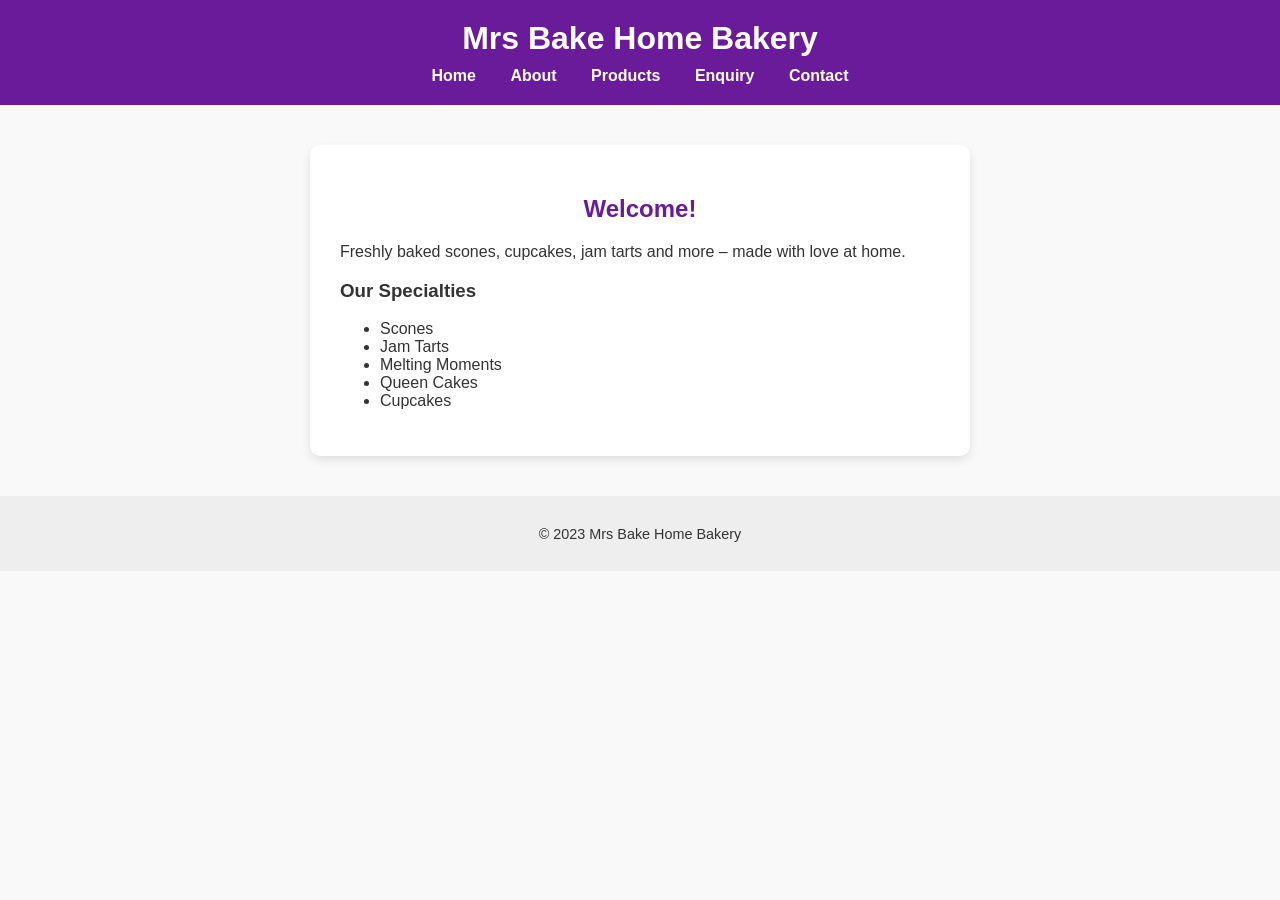
<file: index.html>
<!DOCTYPE html>
<html>
<head>
  <title>Mrs Bake Home Bakery | Fresh Scones, Cupcakes & Jam Tarts</title>
  <meta charset="UTF-8">
  <meta name="viewport" content="width=device-width, initial-scale=1.0">
  <meta name="description" content="Mrs Bake Home Bakery in Johannesburg offers freshly baked scones, cupcakes, jam tarts, queen cakes, and more. Homemade with love and perfect for any occasion.">
  <meta name="keywords" content="home bakery, scones, cupcakes, jam tarts, queen cakes, melting moments, Johannesburg bakery, homemade cakes">
  <link rel="stylesheet" href="css/styles.css">
</head>
<body>

<header>
    <h1>Mrs Bake Home Bakery</h1>
    <nav>
        <a href="index.html">Home</a>
        <a href="about.html">About</a>
        <a href="products.html">Products</a>
        <a href="enquiry.html">Enquiry</a>
        <a href="contact.html">Contact</a>
    </nav>
</header>

<main>
    <h2>Welcome!</h2>
    <p>Freshly baked scones, cupcakes, jam tarts and more – made with love at home.</p>

    <h3>Our Specialties</h3>
    <ul>
        <li>Scones</li>
        <li>Jam Tarts</li>
        <li>Melting Moments</li>
        <li>Queen Cakes</li>
        <li>Cupcakes</li>
    </ul>
</main>

<footer>
    <p>&copy; 2023 Mrs Bake Home Bakery</p>
</footer>

</body>
</html>
</file>
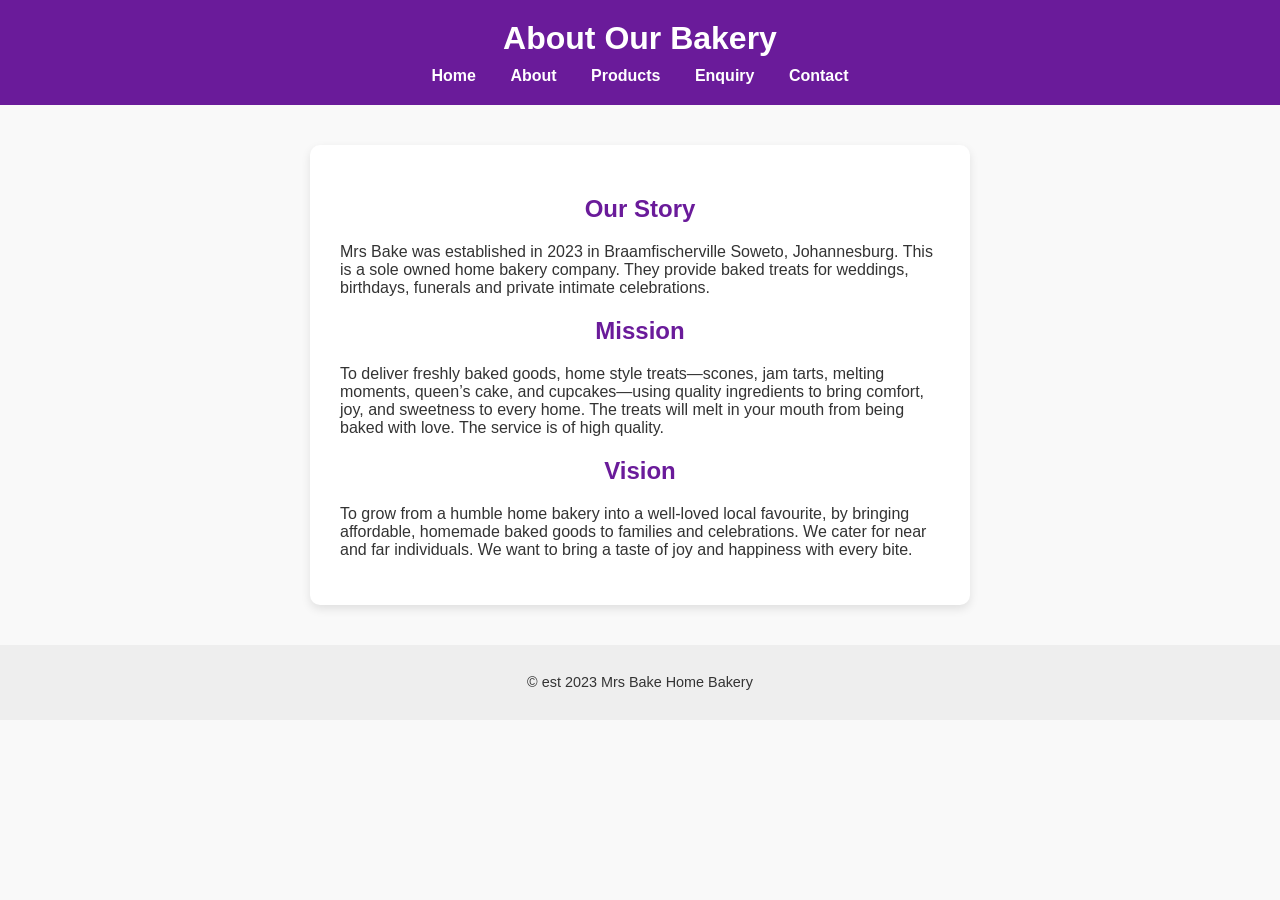
<file: about.html>
<!DOCTYPE html>
<html>
<head>
    <title>About Us</title>
    <link rel="stylesheet" href="css/styles.css">
</head>
<body>

<header>
    <h1>About Our Bakery</h1>
    <nav>
        <a href="index.html">Home</a>
        <a href="about.html">About</a>
        <a href="products.html">Products</a>
        <a href="enquiry.html">Enquiry</a>
        <a href="contact.html">Contact</a>
    </nav>
</header>

<main>
    <h2>Our Story</h2>
    <p>Mrs Bake was established in 2023 in Braamfischerville Soweto, Johannesburg. This is a sole owned home bakery company. They provide baked treats for weddings, birthdays, funerals and private intimate celebrations.</p>

    <h2>Mission</h2>
    <p>To deliver freshly baked goods, home style treats—scones, jam tarts, melting moments, queen’s cake, and cupcakes—using quality ingredients to bring comfort, joy, and sweetness to every home. The treats will melt in your mouth from being baked with love. The service is of high quality.</p>

    <h2>Vision</h2>
    <p>To grow from a humble home bakery into a well-loved local favourite, by bringing affordable, homemade baked goods to families and celebrations. We cater for near and far individuals. We want to bring a taste of joy and happiness with every bite.</p>
</main>

<footer>
    <p>&copy; est 2023 Mrs Bake Home Bakery</p>
</footer>

</body>
</html>
</file>
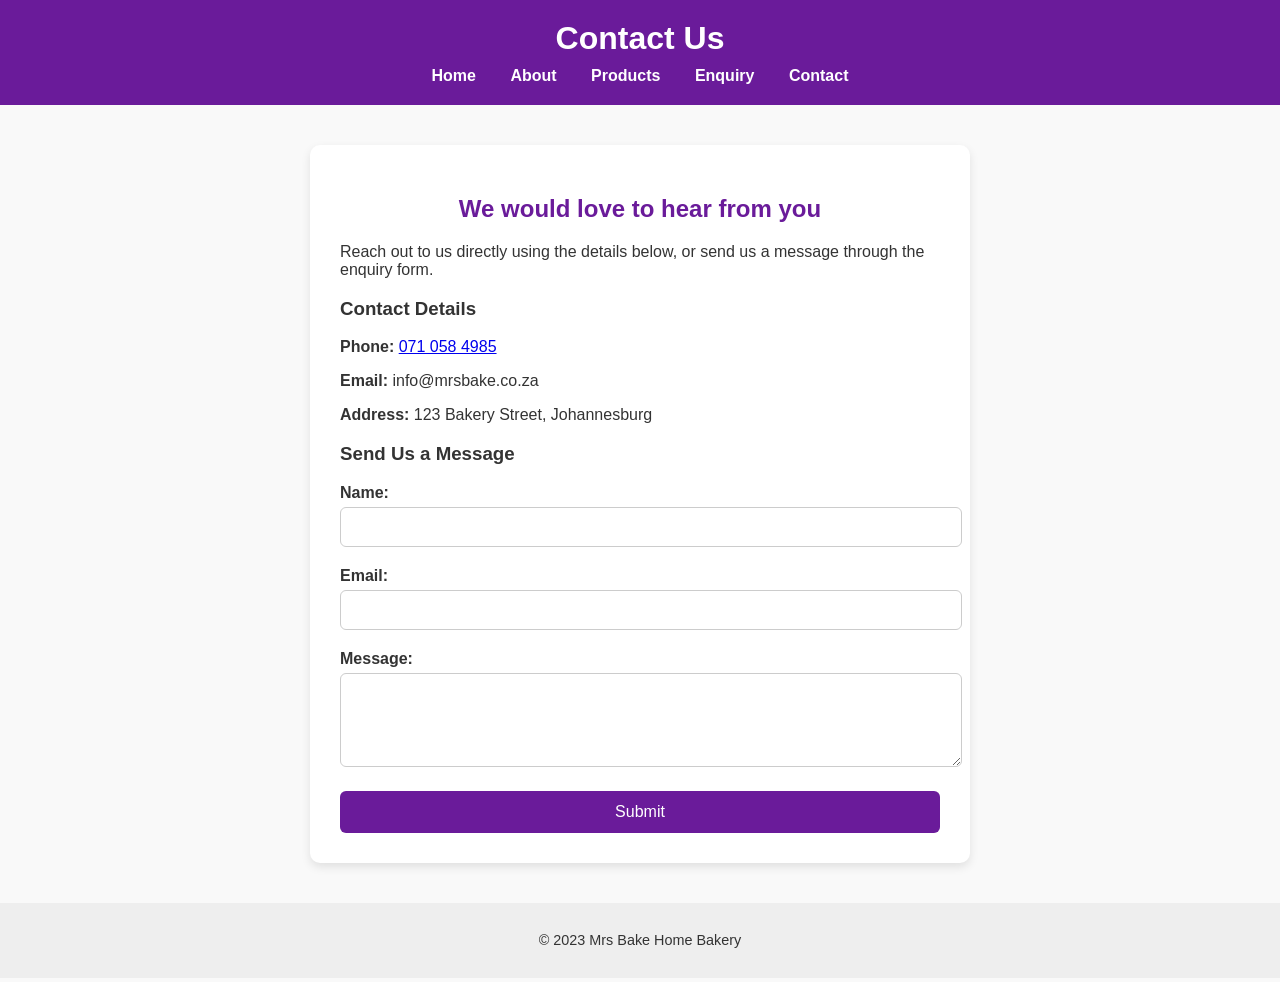
<file: contact.html>
<!DOCTYPE html>
<html>
<head>
    <title>Contact | Mrs Bake Home Bakery</title>
    <meta name="description" content="Get in touch with Mrs Bake Home Bakery for orders, enquiries, or feedback.">
    <meta name="keywords" content="bakery contact, Mrs Bake, Johannesburg bakery contact">

    <!-- Link to your existing stylesheet -->
    <link rel="stylesheet" href="css/styles.css">
</head>
<body>

<header>
    <h1>Contact Us</h1>
    <nav>
        <a href="index.html">Home</a>
        <a href="about.html">About</a>
        <a href="products.html">Products</a>
        <a href="enquiry.html">Enquiry</a>
        <a href="contact.html">Contact</a>
    </nav>
</header>

<main>
    <h2>We would love to hear from you </h2>
    <p>Reach out to us directly using the details below, or send us a message through the enquiry form.</p>

    <h3>Contact Details</h3>
    <p><strong>Phone:</strong> <a href="tel:071 058 4985">071 058 4985</a></p>
    <p><strong>Email:</strong> info@mrsbake.co.za</p>
    <p><strong>Address:</strong> 123 Bakery Street, Johannesburg</p>

    <h3>Send Us a Message</h3>
    <form id="contactForm">
        <label for="name">Name:</label>
        <input type="text" id="name" required>

        <label for="email">Email:</label>
        <input type="email" id="email" required>

        <label for="message">Message:</label>
        <textarea id="message" rows="4" required></textarea>

        <button type="submit">Submit</button>
    </form>
</main>

<footer>
    <p>&copy; 2023 Mrs Bake Home Bakery</p>
</footer>

</body>
</html>
</file>
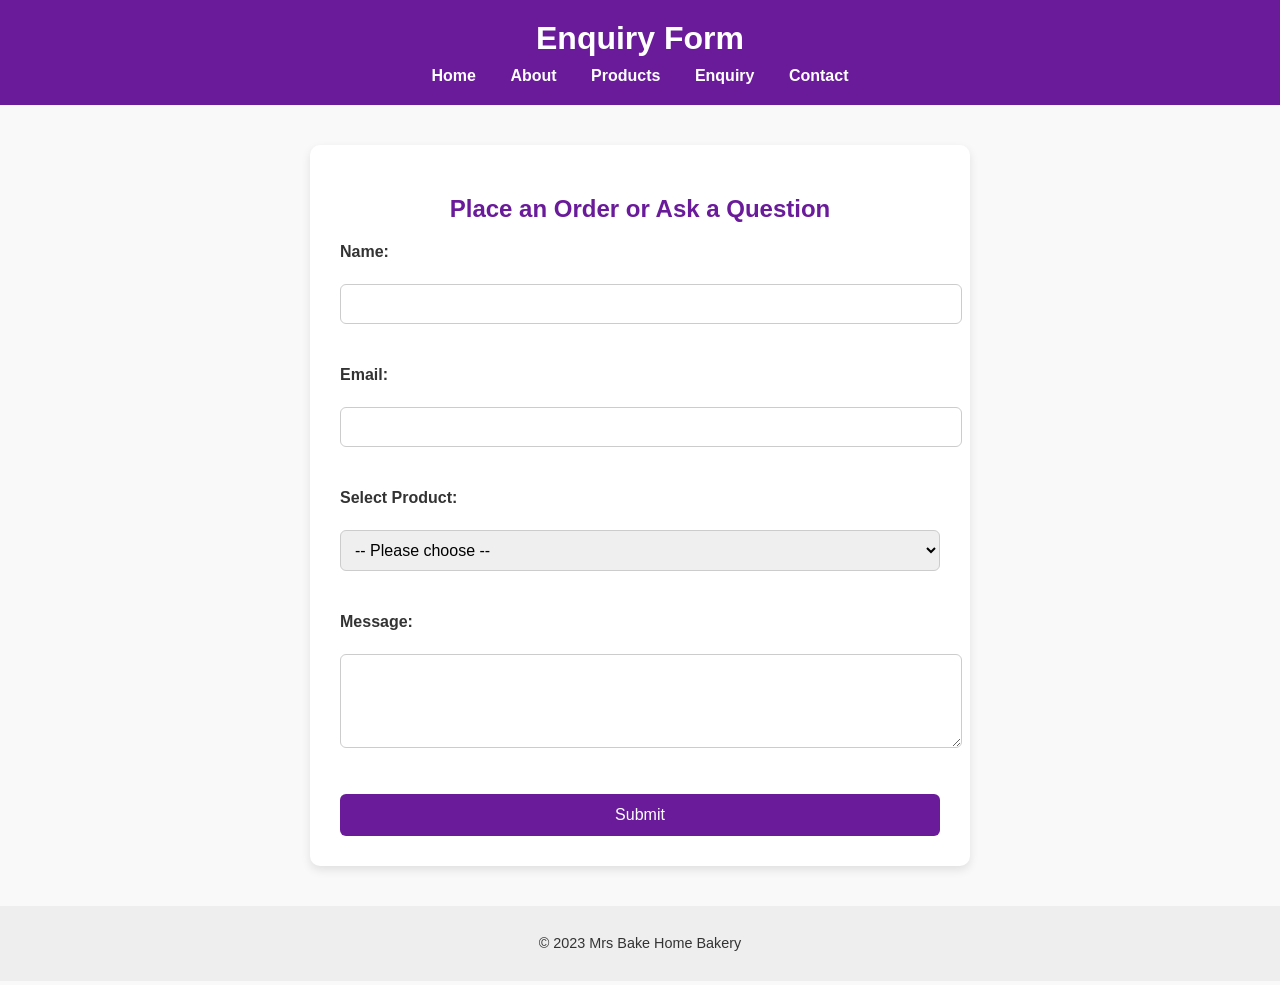
<file: enquiry.html>
<!DOCTYPE html>
<html>
<head>
    <title>Enquiry | Contact Mrs Bake Home Bakery</title>
    <meta name="description" content="Have a question or want to place an order? Fill out our enquiry form to reach Mrs Bake Home Bakery and we’ll get back to you promptly.">
    <meta name="keywords" content="bakery enquiry, order form, contact bakery, Johannesburg bakery enquiries">

    <link rel="stylesheet" href="css/styles.css">
    <style>
        .error {
            color: red;
            font-size: 0.9em;
            margin-top: 4px;
        }
        input.error-border, textarea.error-border, select.error-border {
            border: 2px solid red;
        }
    </style>
</head>
<body>

<header>
    <h1>Enquiry Form</h1>
    <nav>
        <a href="index.html">Home</a>
        <a href="about.html">About</a>
        <a href="products.html">Products</a>
        <a href="enquiry.html">Enquiry</a>
        <a href="contact.html">Contact</a>
    </nav>
</header>

<main>
    <h2>Place an Order or Ask a Question</h2>

    <form id="enquiryForm" novalidate>
        <label for="name">Name:</label><br>
        <input type="text" id="name" required>
        <div id="nameError" class="error"></div><br>

        <label for="email">Email:</label><br>
        <input type="email" id="email" required>
        <div id="emailError" class="error"></div><br>

        <label for="product">Select Product:</label><br>
        <select id="product" required>
            <option value="">-- Please choose --</option>
            <option>Scones</option>
            <option>Jam Tarts</option>
            <option>Cupcakes</option>
            <option>Queens Cakes</option>
            <option>Melting Moments</option>
        </select>
        <div id="productError" class="error"></div><br>

        <label for="message">Message:</label><br>
        <textarea id="message" rows="4" required></textarea>
        <div id="messageError" class="error"></div><br>

        <button type="submit">Submit</button>
    </form>
</main>

<footer>
    <p>&copy; 2023 Mrs Bake Home Bakery</p>
</footer>

<script>
    const form = document.getElementById('enquiryForm');

    // Helper function to show error
    function showError(fieldId, message) {
        const field = document.getElementById(fieldId);
        const errorDiv = document.getElementById(fieldId + 'Error');
        field.classList.add('error-border');
        errorDiv.textContent = message;
    }

    // Helper function to clear error
    function clearError(fieldId) {
        const field = document.getElementById(fieldId);
        const errorDiv = document.getElementById(fieldId + 'Error');
        field.classList.remove('error-border');
        errorDiv.textContent = '';
    }

    // Validation rules
    function validateName() {
        const name = document.getElementById('name').value.trim();
        if (name === '') {
            showError('name', 'Name is required.');
            return false;
        }
        clearError('name');
        return true;
    }

    function validateEmail() {
        const email = document.getElementById('email').value.trim();
        const emailPattern = /^[^ ]+@[^ ]+\.[a-z]{2,}$/;
        if (email === '') {
            showError('email', 'Email is required.');
            return false;
        } else if (!emailPattern.test(email)) {
            showError('email', 'Please enter a valid email address.');
            return false;
        }
        clearError('email');
        return true;
    }

    function validateProduct() {
        const product = document.getElementById('product').value;
        if (product === '') {
            showError('product', 'Please select a product.');
            return false;
        }
        clearError('product');
        return true;
    }

    function validateMessage() {
        const message = document.getElementById('message').value.trim();
        if (message === '') {
            showError('message', 'Message cannot be empty.');
            return false;
        }
        clearError('message');
        return true;
    }

    // Real-time validation listeners
    document.getElementById('name').addEventListener('input', validateName);
    document.getElementById('email').addEventListener('input', validateEmail);
    document.getElementById('product').addEventListener('change', validateProduct);
    document.getElementById('message').addEventListener('input', validateMessage);

    // Submit validation
    form.addEventListener('submit', function(event) {
        event.preventDefault();
        const valid =
            validateName() &
            validateEmail() &
            validateProduct() &
            validateMessage();

        if (valid) {
            alert('Form submitted successfully!');
            form.reset();
        }
    });
</script>

</body>
</html>
</file>
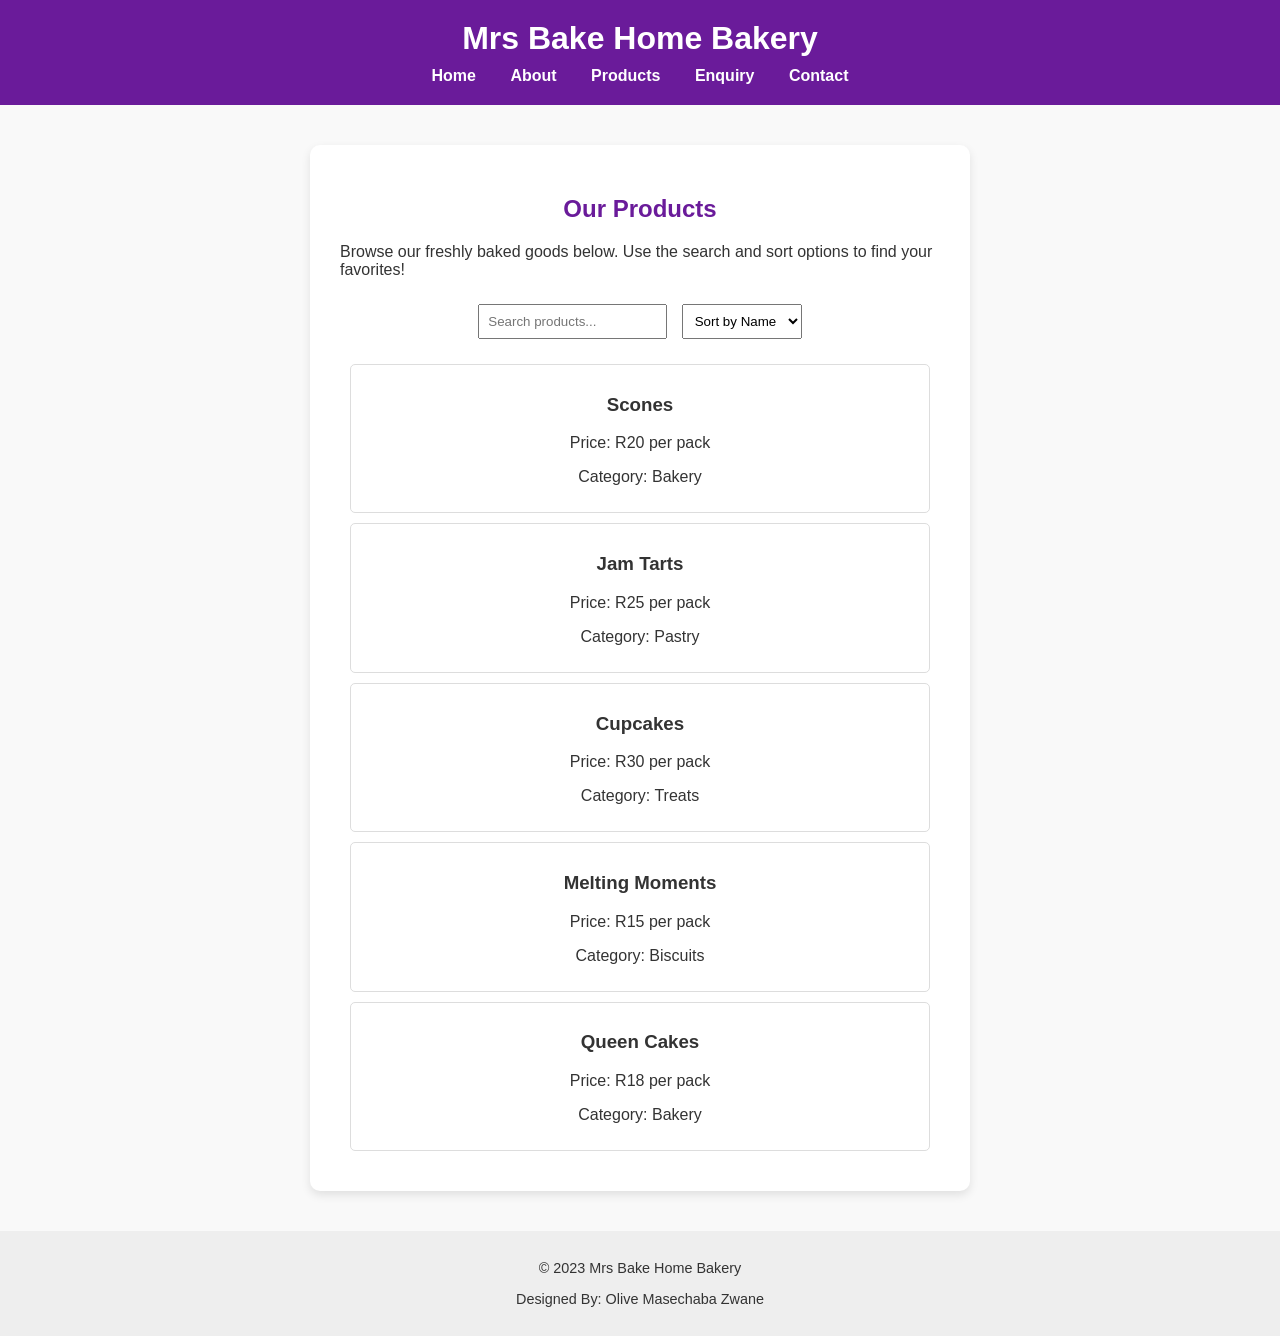
<file: products.html>
<!DOCTYPE html>
<html>
<head>
    <title>Our Products | Scones, Cupcakes & Jam Tarts</title>
    <meta name="description" content="Browse our bakery products including scones, jam tarts, cupcakes, queen cakes, and melting moments. Freshly baked daily at Mrs Bake Home Bakery.">
    <meta name="keywords" content="bakery products, scones, cupcakes, jam tarts, queen cakes, melting moments, Johannesburg bakery">
    <link rel="stylesheet" href="css/styles.css">
  <style>
    .product {
      border: 1px solid #ddd;
      padding: 10px;
      margin: 10px;
      border-radius: 5px;
      text-align: center;
    }
    .search-sort {
      margin: 20px;
      text-align: center;
    }
    input, select {
      padding: 8px;
      margin: 5px;
    }
    #cart {
      border: 2px solid #444;
      padding: 15px;
      margin: 20px;
      border-radius: 5px;
      background: #f9f9f9;
    }
    #cart h2 {
      margin-top: 0;
    }
    .cart-item {
      margin: 5px 0;
    }
  </style>
</head>
<body>

<header>
  <h1>Mrs Bake Home Bakery</h1>
  <nav>
    <a href="index.html">Home</a>
    <a href="about.html">About</a>
    <a href="products.html">Products</a>
    <a href="enquiry.html">Enquiry</a>
    <a href="contact.html">Contact</a>
  </nav>
</header>

<main>
  <h2>Our Products</h2>
  <p>Browse our freshly baked goods below. Use the search and sort options to find your favorites!</p>

  <!-- Search and Sort Controls -->
  <div class="search-sort">
    <input type="text" id="search" placeholder="Search products..." onkeyup="searchProducts()">
    <select id="sort" onchange="sortProducts()">
      <option value="name">Sort by Name</option>
      <option value="price">Sort by Price</option>
    </select>
  </div>

  <!-- Product List -->
  <div id="product-list"></div>
</main>

<footer>
  <p>&copy; 2023 Mrs Bake Home Bakery</p>
  <p>Designed By: Olive Masechaba Zwane</p>
</footer>

<script>
  // Product Data
  const products = [
    { name: "Scones", price: "R20 per pack", category: "Bakery"},
    { name: "Jam Tarts", price: "R25 per pack", category: "Pastry" },
    { name: "Cupcakes", price: "R30 per pack", category: "Treats" },
    { name: "Melting Moments", price: "R15 per pack", category: "Biscuits" },
    { name: "Queen Cakes", price: "R18 per pack", category: "Bakery"}
  ];

  // Load Products
  function loadProducts(items) {
    const container = document.getElementById("product-list");
    container.innerHTML = "";
    items.forEach(product => {
      container.innerHTML += `
        <div class="product">
          <h3>${product.name}</h3>
          <p>Price: ${product.price}</p>
          <p>Category: ${product.category}</p>
        </div>
      `;
    });
  }


  // Add to Cart
  function addToCart(index) {
    cart.push(products[index]);
    updateCart();
  }

  // Update Cart Display
  function updateCart() {
    const cartContainer = document.getElementById("cart-items");
    const totalContainer = document.getElementById("cart-total");
    cartContainer.innerHTML = "";
    let total = 0;

    cart.forEach(item => {
      cartContainer.innerHTML += `<div class="cart-item">${item.name} - R${item.price}</div>`;
      total += item.price;
    });

    totalContainer.textContent = total;
  }

  // Search Function
  function searchProducts() {
    const query = document.getElementById("search").value.toLowerCase();
    const filtered = products.filter(product =>
      product.name.toLowerCase().includes(query) ||
      product.category.toLowerCase().includes(query)
    );
    loadProducts(filtered);
  }

  // Sort Function
  function sortProducts() {
    const sortBy = document.getElementById("sort").value;
    let sorted = [...products];

    if (sortBy === "name") {
      sorted.sort((a, b) => a.name.localeCompare(b.name));
    } else if (sortBy === "price") {
      sorted.sort((a, b) => a.price - b.price);
    }

    loadProducts(sorted);
  }

  // Initial Load
  window.onload = () => loadProducts(products);
</script>

</body>
</html>
</file>
<file: css/styles.css>
/* General Reset */
body {
    margin: 0;
    font-family: Arial, Helvetica, sans-serif;
    background: #f9f9f9;
    color: #333;
}

/* Header */
header {
    background: #6a1b9a;
    color: white;
    padding: 20px;
    text-align: center;
}

.header.images-logo{
    display: block;
    margin: 0 auto;
    width: 150px;
    position: center;

}


header h1 {
    margin: 0;
    font-size: 2rem;
}

nav {
    margin-top: 10px;
}

nav a {
    color: white;
    text-decoration: none;
    margin: 0 15px;
    font-weight: bold;
    transition: color 0.3s ease;
}

nav a:hover {
    color: #ffeb3b;
}

/* Main Content */
main {
    max-width: 600px;
    margin: 40px auto;
    background: white;
    padding: 30px;
    border-radius: 10px;
    box-shadow: 0 4px 10px rgba(0,0,0,0.1);
}

main h2 {
    text-align: center;
    color: #6a1b9a;
    margin-bottom: 20px;
}

/* Form Styling */
form label {
    font-weight: bold;
    display: block;
    margin-bottom: 5px;
}

form input, form select, form textarea {
    width: 100%;
    padding: 10px;
    margin-bottom: 20px;
    border: 1px solid #ccc;
    border-radius: 6px;
    font-size: 1rem;
    transition: border-color 0.3s ease;
}

form input:focus, form select:focus, form textarea:focus {
    border-color: #6a1b9a;
    outline: none;
}

/* Button */
button {
    background: #6a1b9a;
    color: white;
    border: none;
    padding: 12px 20px;
    font-size: 1rem;
    border-radius: 6px;
    cursor: pointer;
    transition: background 0.3s ease;
    width: 100%;
}

button:hover {
    background: #4a148c;
}

/* Footer */
footer {
    text-align: center;
    padding: 15px;
    background: #eee;
    margin-top: 40px;
    font-size: 0.9rem;
}

.images-Scones{
    width: 150px; 
    height: 150px;
}

.images-Scones{
    width: 150px;
    height: 150px;
}

.images-Jam{
    width: 150px;
    height: 150px;
}
  
.images-Tarts{
    width: 150px;
    height: 150px
}

.images-Tarts{
    width: 150px;
    height: 150px;
}

.images-Melting{
    width: 150px;
    height: 150px;
}

.images-Moments{
    width: 150px;
    height: 150px;
}

.images-Melting{
    width: 150px;
    height: 150px;
}

.images-Queens{
    width: 150px;
    height: 150px;
}

.images-Queens{
    width: 150px;
    height: 150px;
}

.images-Queens{
    width: 150px;
    height: 150px;
}
.images-Cup{
    width: 150px;
    height: 150px;
}

.images-CupCakes{
    width: 150px;
    height: 150px;
}

.images-Cup{
    width: 150px;
    height: 150px;
}

.images-logo{
    width: 150px;
    height: 150px;
}

.image-facebook{
    width: 60px;
    height: 60px;
}

.image-instagram{
    width: 30px;
    height: 30px;
}

.image-whatsapp{
    width: 50px;
    height: 50px;
}
</file>
